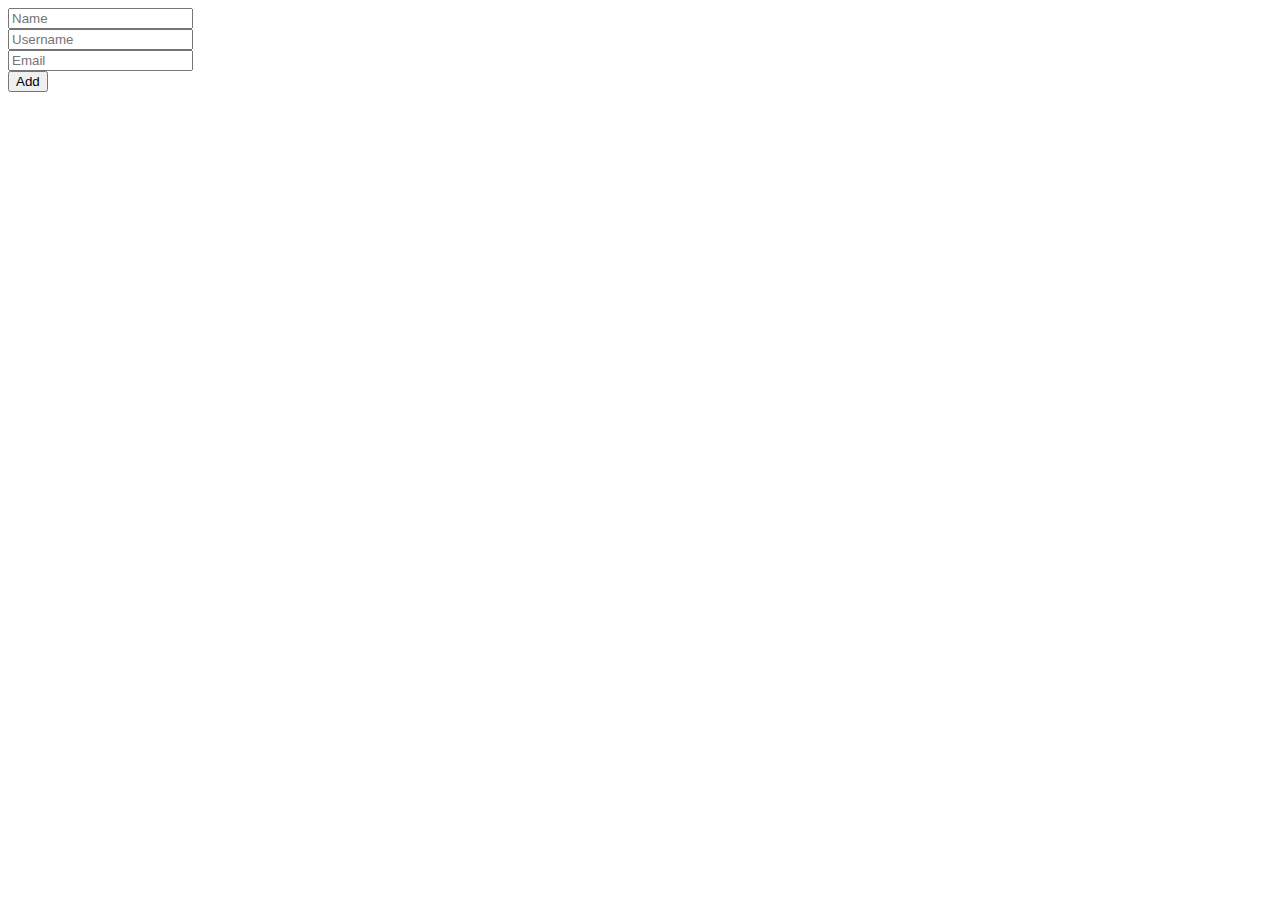
<file: crud/index.html>
<!DOCTYPE html>
<html lang="en">
<head>
    <meta charset="UTF-8">
    <meta name="viewport" content="width=device-width, initial-scale=1.0">
    <title>Document</title>
</head>
<body>
    <form action="add.php" method="POST">
        <input type="text" name="name" placeholder="Name"><br>
        <input type="text" name="username" placeholder="Username"><br>
        <input type="email" name="email" placeholder="Email"><br>
        <button type="submit" name="submit">Add</button>
    </form>
   
</body>
</html>
</file>
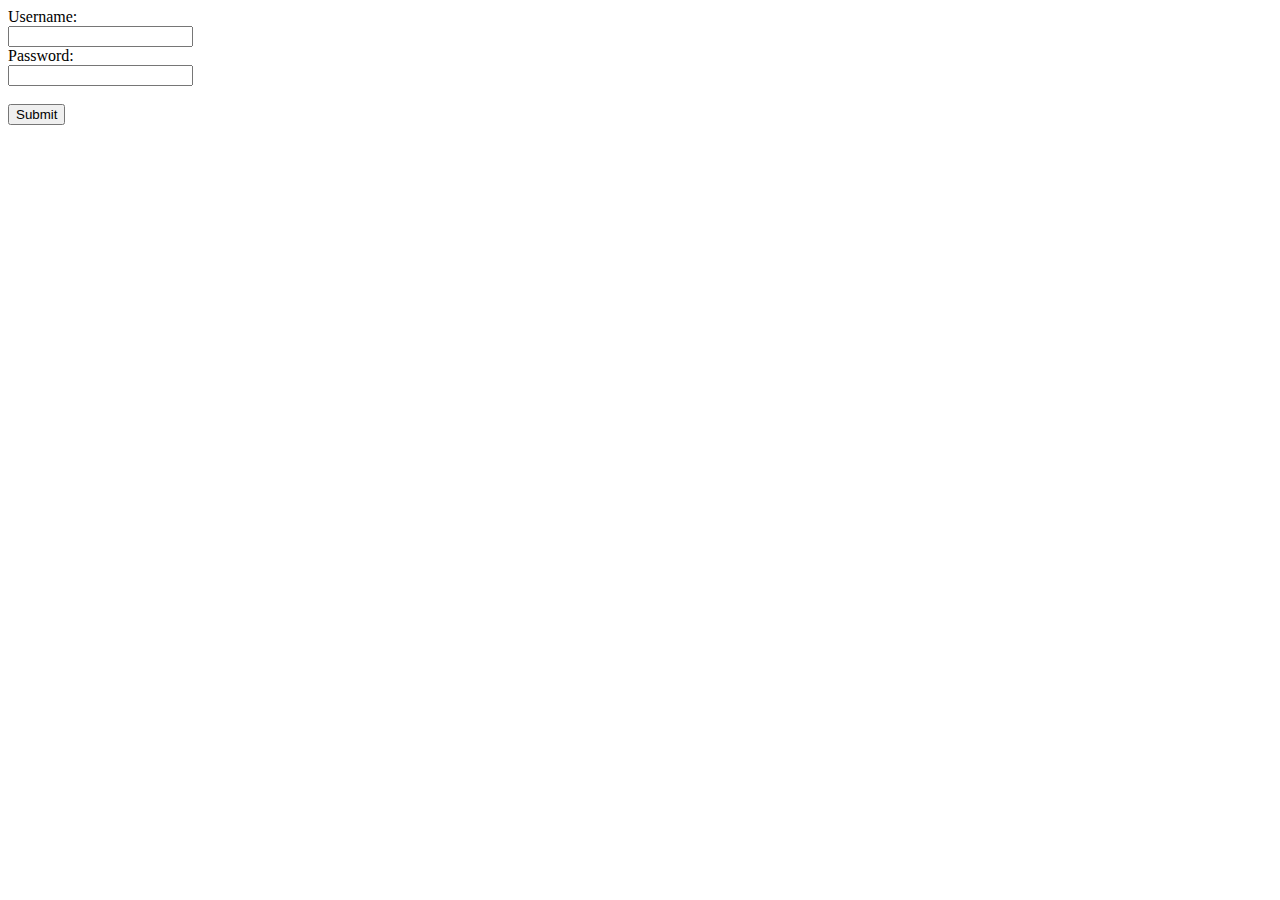
<file: module9/index.html>
<!DOCTYPE html>
<html lang="en">
<head>
    <meta charset="UTF-8">
    <meta name="viewport" content="width=device-width, initial-scale=1.0">
    <title>Form</title>
</head>
<body>
    <form action="add.php" method="get">
        <label for="username">Username: </label><br>
        <input type="text" id="username" name="username"><br>
        <label for="password">Password: </label><br>
        <input type="text" id="password" name="password"><br><br>
        <input type="submit" value="Submit">
    </form>
    
</body>
</html>
</file>
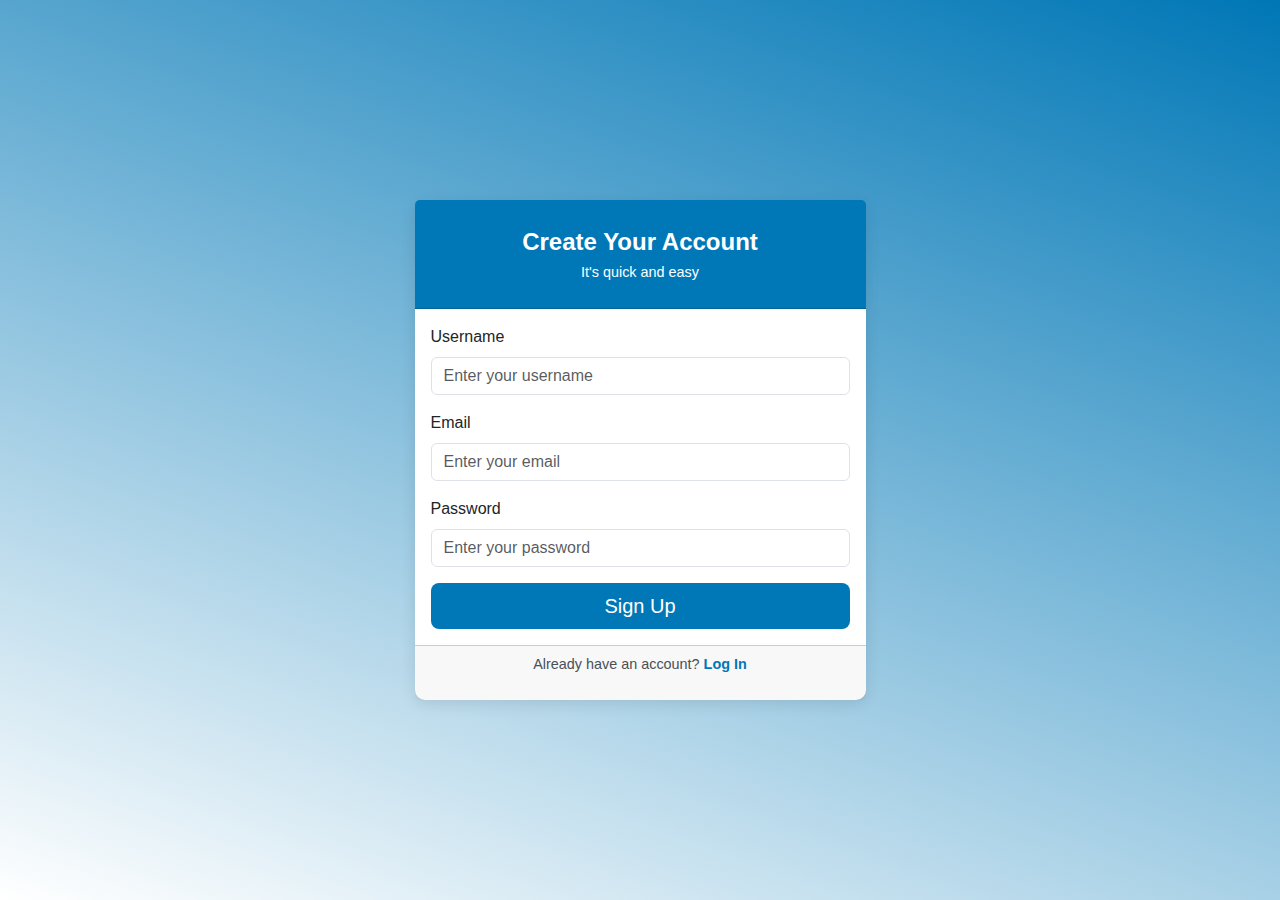
<file: signup/index.html>
<!DOCTYPE html>
<html lang="en">
<head>
    <meta charset="UTF-8">
    <meta name="viewport" content="width=device-width, initial-scale=1.0">
    <title>Sign Up</title>
    <link href="https://cdn.jsdelivr.net/npm/bootstrap@5.3.2/dist/css/bootstrap.min.css" rel="stylesheet">
    <style>
        body {
            background: linear-gradient(200deg,#0077b6, #ffffff ); /* Light neutral background */
            min-height: 100vh;
            display: flex;
            justify-content: center;
            align-items: center;
            font-family: 'Arial', sans-serif;
        }
        .card {
            border: none;
            border-radius: 10px;
            box-shadow: 0 4px 15px rgba(0, 0, 0, 0.1); /* Subtle shadow */
            background: #ffffff; /* Clean white card */
        }
        .card-header {
            background: #0077b6; /* Calm blue */
            color: #ffffff;
            text-align: center;
            border-top-left-radius: 10px;
            border-top-right-radius: 10px;
        }
        .btn-primary {
            background: #0077b6; /* Matching blue for consistency */
            border: none;
            transition: transform 0.2s ease, box-shadow 0.2s ease;
        }
        .btn-primary:hover {
            transform: translateY(-2px);
            box-shadow: 0 4px 8px #01649a;; /* Dynamic hover */
        }
        .form-control:focus {
            box-shadow: 0 0 4px rgba(0, 119, 182, 0.5); /* Subtle blue glow */
            border-color: #0077b6;
        }
        .card-footer {
            font-size: 0.9rem;
            text-align: center;
            color: #495057; /* Neutral text color */
        }
        .card-footer a {
            color: #0077b6;
            text-decoration: none;
            font-weight: bold;
        }
        .card-footer a:hover {
            text-decoration: underline;
            color: #01649a;
        }
        .title-text {
            font-size: 1.5rem;
            font-weight: bold;
        }
        .light-text {
            font-size: 0.9rem;
            color: #ffffff; /* Subtle text */
        }
    </style>
</head>
<body>
    <div class="container">
        <div class="row justify-content-center">
            <div class="col-md-6 col-lg-5">
                <div class="card">
                    <div class="card-header py-4">
                        <span class="title-text">Create Your Account</span><br>
                        <span class="light-text">It's quick and easy</span>
                    </div>
                    <div class="card-body">
                        <form action="signup.php" method="post">
                            <div class="mb-3">
                                <label for="username" class="form-label">Username</label>
                                <input type="text" class="form-control" id="username" name="username" placeholder="Enter your username" required>
                            </div>
                            <div class="mb-3">
                                <label for="email" class="form-label">Email</label>
                                <input type="email" class="form-control" id="email" name="email" placeholder="Enter your email" required>
                            </div>
                            <div class="mb-3">
                                <label for="password" class="form-label">Password</label>
                                <input type="password" class="form-control" id="password" name="password" placeholder="Enter your password" required>
                            </div>
                            <div class="d-grid">
                                <button type="submit" class="btn btn-primary btn-lg">Sign Up</button>
                            </div>
                        </form>
                    </div>
                    <div class="card-footer">
                        <p>Already have an account? <a href="login.html">Log In</a></p>
                    </div>
                </div>
            </div>
        </div>
    </div>

    <!-- Logic Behind the Process
Signup Form:
Captures user details and sends them securely to the server.

Data Processing (signup.php):
Validates and securely stores the data using hashed passwords.

Data Retrieval and Display (view_users.php):
Fetches the stored data and displays it in a user-friendly table.
 -->
 
</body>
</html>
</file>
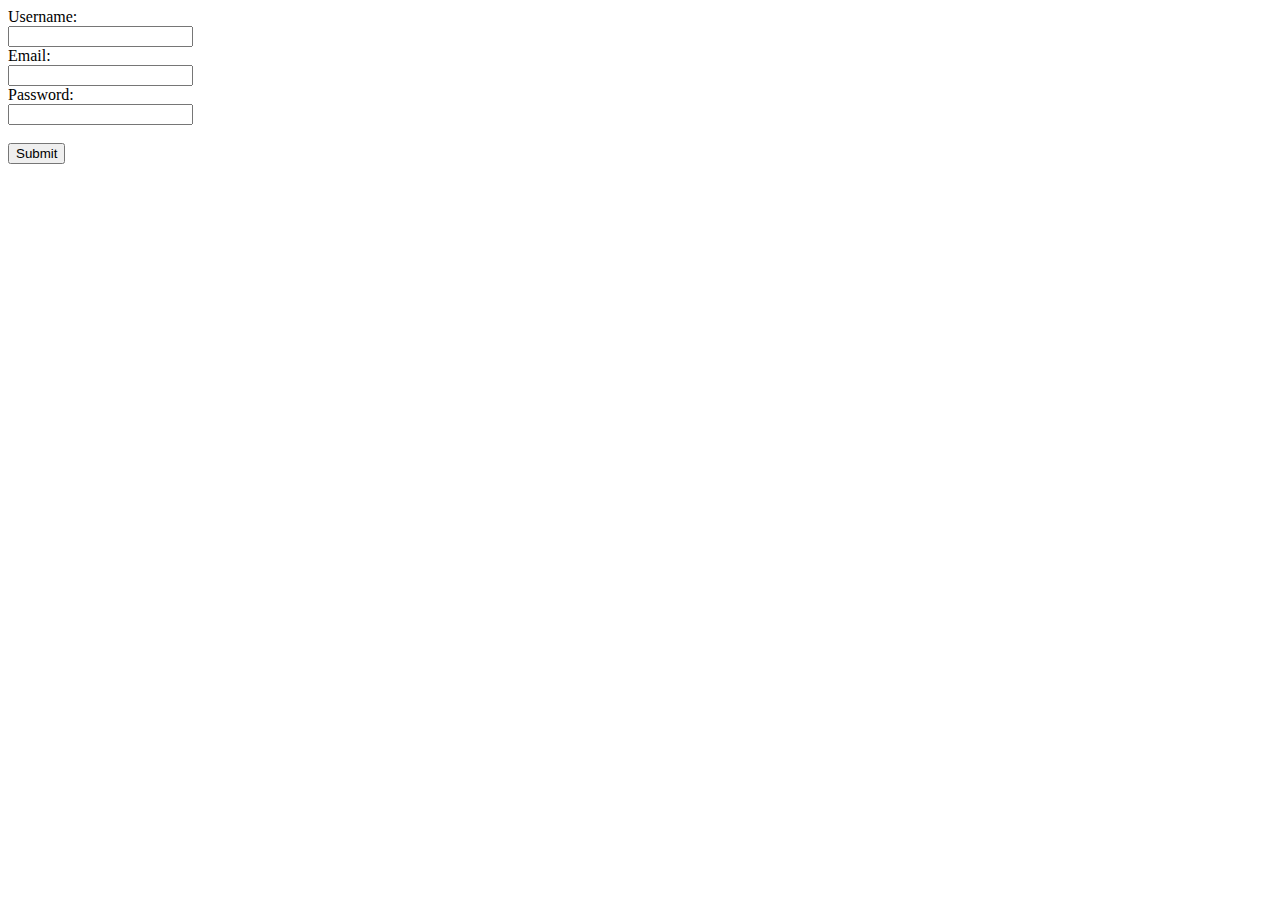
<file: module9/post_method/index.html>
<!DOCTYPE html>
<html lang="en">
<head>
    <meta charset="UTF-8">
    <meta name="viewport" content="width=device-width, initial-scale=1.0">
    <title>Form</title>
</head>
<body>
    <form action="add.php" method="post">
        <label for="username">Username: </label><br>
        <input type="text" id="username" name="username"><br>
        <label for="email">Email:</label><br>
        <input type="email" id="email" name="email"><br>
        <label for="password">Password: </label><br>
        <input type="text" id="password" name="password"><br><br>
        <input type="submit" value="Submit">
    </form>
    
</body>
</html>
</file>
